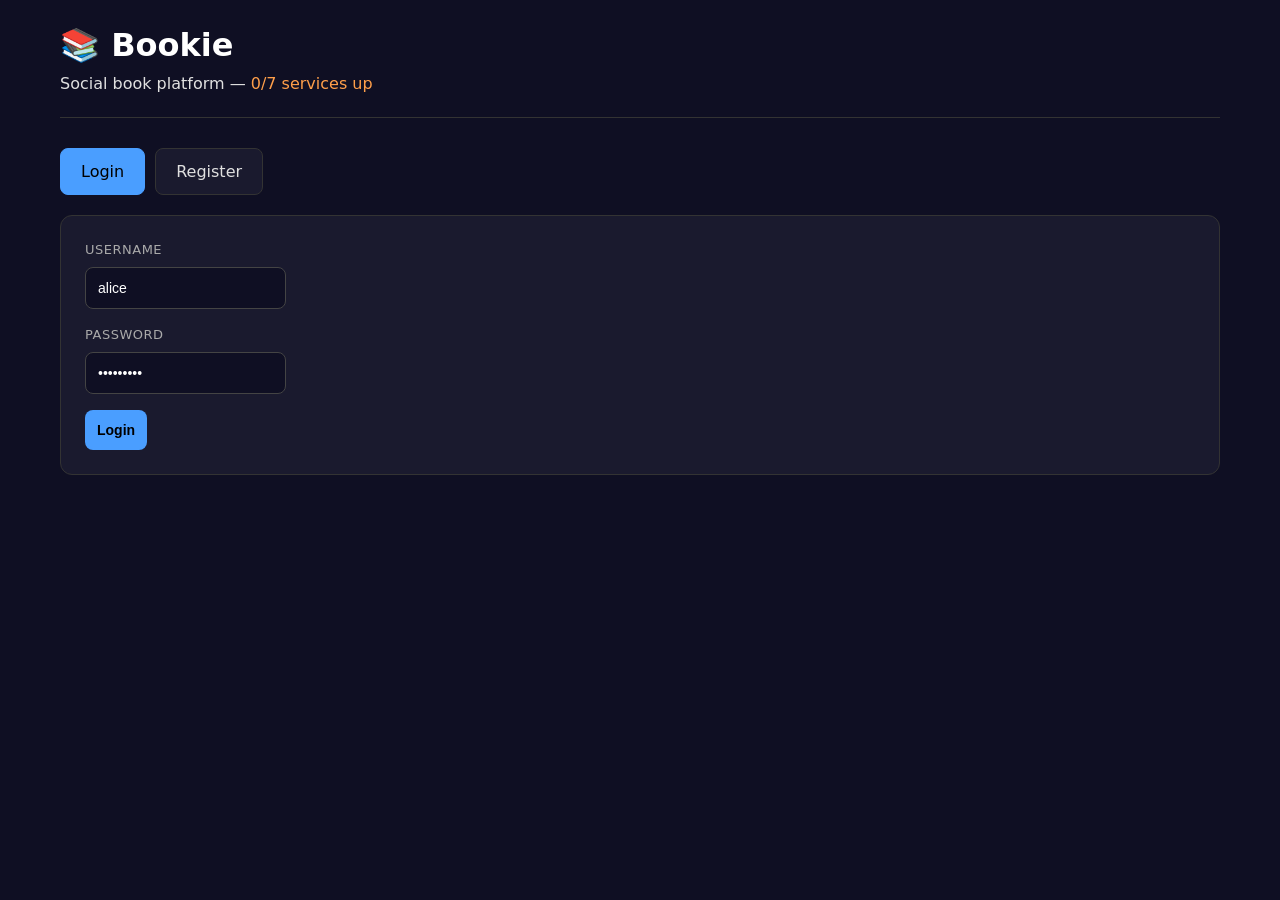
<file: frontend/index.html>
<!DOCTYPE html>
<html lang="en">
<head>
    <meta charset="UTF-8">
    <meta name="viewport" content="width=device-width, initial-scale=1.0">
    <title>Bookie</title>
    <style>
        * { box-sizing: border-box; margin: 0; padding: 0; }
        body { font-family: system-ui, -apple-system, sans-serif; background: #0f0f23; color: #e0e0e0; line-height: 1.6; }
        .container { max-width: 1200px; margin: 0 auto; padding: 20px; }
        header { border-bottom: 1px solid #333; padding-bottom: 20px; margin-bottom: 30px; }
        h1 { color: #fff; font-size: 2rem; }
        .tabs { display: flex; gap: 10px; margin-bottom: 20px; flex-wrap: wrap; }
        .tab { padding: 10px 20px; background: #1a1a2e; border: 1px solid #333; border-radius: 8px; cursor: pointer; transition: all 0.2s; }
        .tab:hover { background: #252542; }
        .tab.active { background: #4a9eff; color: #000; border-color: #4a9eff; }
        .panel { display: none; background: #1a1a2e; border-radius: 12px; padding: 24px; border: 1px solid #333; }
        .panel.active { display: block; }
        input, textarea, button, select { padding: 12px; border-radius: 8px; border: 1px solid #444; background: #0f0f23; color: #fff; font-size: 14px; }
        input:focus, textarea:focus, select:focus { outline: none; border-color: #4a9eff; }
        button { background: #4a9eff; color: #000; border: none; cursor: pointer; font-weight: 600; transition: opacity 0.2s; }
        button:hover { opacity: 0.9; }
        button.danger { background: #ff4a4a; color: #fff; }
        button.secondary { background: #666; color: #fff; }
        .form-group { margin-bottom: 16px; }
        .form-group label { display: block; margin-bottom: 6px; color: #aaa; font-size: 13px; text-transform: uppercase; letter-spacing: 0.5px; }
        .grid { display: grid; grid-template-columns: repeat(auto-fill, minmax(300px, 1fr)); gap: 16px; }
        .card { background: #0f0f23; border: 1px solid #333; border-radius: 10px; padding: 16px; transition: border-color 0.2s; }
        .card:hover { border-color: #4a9eff; }
        .card h3 { color: #fff; margin-bottom: 8px; font-size: 1.1rem; }
        .card p { color: #888; font-size: 14px; }
        .card .meta { display: flex; gap: 12px; margin-top: 12px; font-size: 12px; color: #666; flex-wrap: wrap; }
        .error { background: #3a1a1a; border: 1px solid #ff4444; color: #ff8888; padding: 12px; border-radius: 8px; margin-bottom: 16px; }
        .success { background: #1a3a1a; border: 1px solid #44ff44; color: #88ff88; padding: 12px; border-radius: 8px; margin-bottom: 16px; }
        .loading { opacity: 0.6; pointer-events: none; }
        .badge { display: inline-block; padding: 4px 10px; border-radius: 20px; font-size: 11px; font-weight: 600; text-transform: uppercase; }
        .badge-book { background: #ff9f4a20; color: #ff9f4a; }
        .badge-auth { background: #4a9eff20; color: #4a9eff; }
        .badge-social { background: #ff4a9e20; color: #ff4a9e; }
        .hidden { display: none !important; }
        #userBar { display: flex; align-items: center; gap: 16px; margin-bottom: 20px; flex-wrap: wrap; }
        #userBar span { color: #4a9eff; }
        .flex { display: flex; gap: 12px; align-items: center; }
        .flex-col { flex-direction: column; align-items: stretch; }
        pre { background: #0a0a1a; padding: 16px; border-radius: 8px; overflow-x: auto; font-size: 12px; color: #aaa; border: 1px solid #333; }
        .review-item { border-bottom: 1px solid #333; padding: 12px 0; }
        .review-item:last-child { border-bottom: none; }
        .stars { color: #ff9f4a; }
        .nav-tabs { display: flex; gap: 8px; margin-bottom: 16px; border-bottom: 1px solid #333; padding-bottom: 12px; }
        .nav-tab { padding: 8px 16px; cursor: pointer; border-radius: 6px; font-size: 13px; }
        .nav-tab:hover { background: #252542; }
        .nav-tab.active { background: #4a9eff; color: #000; }
    </style>
</head>
<body>
    <div class="container">
        <header>
            <h1>📚 Bookie</h1>
            <p>Social book platform — <span id="connStatus" style="color:#666;">checking services...</span></p>
        </header>

        <div id="authPanel">
            <div class="tabs">
                <div class="tab active" onclick="switchTab('login')">Login</div>
                <div class="tab" onclick="switchTab('register')">Register</div>
            </div>
            <div id="loginPanel" class="panel active">
                <div class="form-group"><label>Username</label><input type="text" id="loginUser" value="alice"></div>
                <div class="form-group"><label>Password</label><input type="password" id="loginPass" value="secret123"></div>
                <button onclick="login()">Login</button>
            </div>
            <div id="registerPanel" class="panel">
                <div class="form-group"><label>Username</label><input type="text" id="regUser"></div>
                <div class="form-group"><label>Email</label><input type="email" id="regEmail"></div>
                <div class="form-group"><label>Password</label><input type="password" id="regPass"></div>
                <button onclick="register()">Register</button>
            </div>
        </div>

        <div id="appPanel" class="hidden">
            <div id="userBar">
                <span id="userName"></span>
                <button onclick="logout()" class="danger">Logout</button>
            </div>
            <div class="tabs">
                <div class="tab active" onclick="switchAppTab('books')">📖 Books</div>
                <div class="tab" onclick="switchAppTab('search')">🔍 Search</div>
                <div class="tab" onclick="switchAppTab('reviews')">💬 Reviews</div>
                <div class="tab" onclick="switchAppTab('shelves')">📚 Shelves</div>
                <div class="tab" onclick="switchAppTab('social')">❤️ Social</div>
                <div class="tab" onclick="switchAppTab('profile')">👤 Profile</div>
                <div class="tab" onclick="switchAppTab('follow')">➕ Follow</div>
                <div class="tab" onclick="switchAppTab('recs')">⭐ Recs</div>
            </div>

            <div id="booksPanel" class="panel active">
                <h2>Books</h2>
                <div id="booksList" class="grid"></div>
            </div>

            <div id="searchPanel" class="panel">
                <div class="form-group flex">
                    <input type="text" id="searchQuery" placeholder="Search books..." style="flex:1;" onkeypress="if(event.key==='Enter')searchBooks()">
                    <button onclick="searchBooks()">Search</button>
                </div>
                <div id="searchResults" class="grid"></div>
            </div>

            <div id="reviewsPanel" class="panel">
                <h2>Book Reviews</h2>
                <div class="form-group">
                    <label>Book ISBN</label>
                    <input type="text" id="reviewIsbn" value="9780451524935">
                </div>
                <button onclick="loadBookReviews()">Load Reviews</button>
                <div id="reviewsList" style="margin-top:16px;"></div>
            </div>

            <div id="shelvesPanel" class="panel">
                <h2>My Shelves</h2>
                <div class="form-group flex">
                    <input type="text" id="shelfName" placeholder="New shelf name" style="flex:1;">
                    <button onclick="createShelf()">Create</button>
                </div>
                <button onclick="loadShelves()" class="secondary" style="margin-bottom:16px;">Refresh</button>
                <div id="shelvesList" class="grid"></div>
            </div>

            <div id="socialPanel" class="panel">
                <h2>Rate & Review</h2>
                <div class="form-group">
                    <label>Book ISBN</label>
                    <input type="text" id="socialIsbn" value="9780451524935">
                </div>
                <div class="form-group">
                    <label>Rating</label>
                    <select id="socialRating">
                        <option value="5">⭐⭐⭐⭐⭐</option>
                        <option value="4">⭐⭐⭐⭐</option>
                        <option value="3">⭐⭐⭐</option>
                        <option value="2">⭐⭐</option>
                        <option value="1">⭐</option>
                    </select>
                </div>
                <div class="form-group">
                    <label>Review</label>
                    <textarea id="socialReview" rows="3">Great book!</textarea>
                </div>
                <div class="flex">
                    <button onclick="submitReview()">Submit Review</button>
                    <button onclick="rateBook()" class="secondary">Rate Only</button>
                    <button onclick="likeBook()" style="background:#ff4a9e;">❤️ Like</button>
                </div>
                <div id="socialMsg"></div>
            </div>

            <div id="profilePanel" class="panel">
                <h2>My Profile</h2>
                <div id="profileData"></div>
                <div class="form-group">
                    <label>Bio</label>
                    <textarea id="profileBio" rows="2"></textarea>
                </div>
                <button onclick="updateProfile()">Update</button>
            </div>

            <div id="followPanel" class="panel">
                <h2>Follow Users</h2>
                <div class="form-group flex">
                    <input type="number" id="followId" placeholder="User ID" value="2">
                    <button onclick="followUser()">Follow</button>
                    <button onclick="unfollowUser()" class="danger">Unfollow</button>
                    <button onclick="checkFollow()" class="secondary">Check</button>
                </div>
                <div id="followResult"></div>
                <h3 style="margin-top:24px;">My Network</h3>
                <button onclick="loadMyNetwork()" class="secondary">Load</button>
                <div id="networkData" style="margin-top:12px;"></div>
            </div>

            <div id="recsPanel" class="panel">
                <h2>Recommendations</h2>
                <div class="form-group">
                    <label>Based on book (optional)</label>
                    <input type="text" id="recBookId" placeholder="Work ID or ISBN">
                </div>
                <button onclick="getRecommendations()">Get Recommendations</button>
                <div id="recsList" class="grid" style="margin-top:16px;"></div>
            </div>
        </div>

        <div id="msg"></div>
    </div>

<script>
const API = {
    auth: 'http://localhost:8001/api/v1',
    user: 'http://localhost:8002/api/v1',
    follow: 'http://localhost:8003/api/v1',
    social: 'http://localhost:8004/api/v1/social',
    rag: 'http://localhost:8005/api/v1/rag',
    rec: 'http://localhost:8006/api/v1',
    book: 'http://localhost:8007/api/v3',
};

let token = localStorage.getItem('token') || '';
let userId = localStorage.getItem('userId') || '';
let username = localStorage.getItem('username') || '';

// Check services on load
async function checkServices() {
    const status = document.getElementById('connStatus');
    const serviceHealthUrls = [
        API.auth + '/health',
        API.user + '/health',
          API.follow + '/health',
        API.social + '/health',
        API.rag + '/health',
        API.rec + '/health',
        API.book + '/health',
    ];
    const checks = await Promise.all(serviceHealthUrls.map((url) =>
        fetch(url).then((res) => res.ok).catch(() => false)
    ));
    const up = checks.filter(Boolean).length;
    status.textContent = `${up}/${serviceHealthUrls.length} services up`;
    status.style.color = up === serviceHealthUrls.length ? '#44ff44' : '#ff9f4a';
}
checkServices();

if (token) { showApp(); loadProfile(); loadBooks(); }

function truncate(text, max = 120) {
    if (!text) return '';
    return text.length > max ? `${text.substring(0, max)}...` : text;
}

function switchTab(tab) {
    document.querySelectorAll('#authPanel .tab').forEach(t => t.classList.remove('active'));
    document.querySelectorAll('#authPanel .panel').forEach(p => p.classList.remove('active'));
    const targetTab = (typeof event !== 'undefined' && event && event.target)
        ? event.target
        : document.querySelectorAll('#authPanel .tab')[tab === 'register' ? 1 : 0];
    if (targetTab) targetTab.classList.add('active');
    document.getElementById(tab + 'Panel').classList.add('active');
}

function switchAppTab(tab) {
    document.querySelectorAll('#appPanel .tab').forEach(t => t.classList.remove('active'));
    document.querySelectorAll('#appPanel .panel').forEach(p => p.classList.remove('active'));
    const tabOrder = ['books', 'search', 'reviews', 'shelves', 'social', 'profile', 'follow', 'recs'];
    const idx = tabOrder.indexOf(tab);
    const targetTab = (typeof event !== 'undefined' && event && event.target)
        ? event.target
        : (idx >= 0 ? document.querySelectorAll('#appPanel .tab')[idx] : null);
    if (targetTab) targetTab.classList.add('active');
    document.getElementById(tab + 'Panel').classList.add('active');
    if (tab === 'books') loadBooks();
    if (tab === 'shelves') loadShelves();
}

function showMsg(text, isError) {
    const el = document.getElementById('msg');
    el.className = isError ? 'error' : 'success';
    el.textContent = text;
    setTimeout(() => el.className = '', 4000);
}

async function api(url, opts = {}) {
    if (token) opts.headers = { ...opts.headers, 'Authorization': `Bearer ${token}` };
    opts.headers = { 'Content-Type': 'application/json', ...opts.headers };
    const res = await fetch(url, opts);
    if (res.status === 401) { logout(); throw new Error('Session expired'); }
    if (!res.ok) {
        let message = `HTTP ${res.status}`;
        try {
            const payload = await res.json();
            if (typeof payload?.detail === 'string') {
                message = payload.detail;
            } else if (payload?.detail) {
                message = JSON.stringify(payload.detail);
            } else {
                message = JSON.stringify(payload);
            }
        } catch (_) {
            const errText = await res.text();
            if (errText) message = errText;
        }
        throw new Error(message);
    }
    if (res.status === 204) return null;
    return res.json();
}

// Auth
async function login() {
    try {
        const data = await api(API.auth + '/login', {
            method: 'POST',
            body: JSON.stringify({
                username: document.getElementById('loginUser').value,
                password: document.getElementById('loginPass').value
            })
        });
        token = data.access_token;
        username = data.user?.username || document.getElementById('loginUser').value;
        localStorage.setItem('token', token);
        localStorage.setItem('refresh', data.refresh_token);
        localStorage.setItem('username', username);
        showMsg('Login successful!');
        showApp();
        loadProfile();
    } catch (e) { showMsg(e.message, true); }
}

async function register() {
    try {
        await api(API.auth + '/register', {
            method: 'POST',
            body: JSON.stringify({
                username: document.getElementById('regUser').value,
                email: document.getElementById('regEmail').value,
                password: document.getElementById('regPass').value
            })
        });
        showMsg('Registered! Now login.');
        switchTab('login');
    } catch (e) { showMsg(e.message, true); }
}

function logout() {
    token = ''; userId = ''; username = '';
    localStorage.clear();
    document.getElementById('authPanel').classList.remove('hidden');
    document.getElementById('appPanel').classList.add('hidden');
}

function showApp() {
    document.getElementById('authPanel').classList.add('hidden');
    document.getElementById('appPanel').classList.remove('hidden');
    document.getElementById('userName').textContent = `👤 ${username}`;
    loadBooks();
}

// Profile
async function loadProfile() {
    try {
        const data = await api(API.user + '/me');
        userId = data.id;
        localStorage.setItem('userId', userId);
        document.getElementById('profileData').innerHTML = `<pre>${JSON.stringify(data, null, 2)}</pre>`;
        document.getElementById('profileBio').value = data.bio || '';
    } catch (e) { showMsg(e.message, true); }
}

async function updateProfile() {
    try {
        await api(API.user + '/me', {
            method: 'PATCH',
            body: JSON.stringify({ bio: document.getElementById('profileBio').value })
        });
        showMsg('Profile updated!');
        loadProfile();
    } catch (e) { showMsg(e.message, true); }
}

// Books
async function loadBooks() {
    const list = document.getElementById('booksList');
    list.innerHTML = '<p>Loading...</p>';
    try {
        const data = await api(API.book + '/books?limit=20');
        list.innerHTML = (Array.isArray(data) ? data : []).map(b => `
            <div class="card">
                <h3>${b.title || 'Untitled'}</h3>
                <p>${b.authors?.join(', ') || b.author || 'Unknown author'}</p>
                <p style="font-size:12px;color:#666;margin-top:4px;">${truncate(b.description, 100)}</p>
                <div class="meta">
                    <span class="badge badge-book">${b.work_id || b.isbn || ''}</span>
                    <span>${b.published_date || b.year || ''}</span>
                </div>
            </div>
        `).join('') || '<p>No cached books yet. Search to fetch and cache titles.</p>';
    } catch (e) { list.innerHTML = `<p class="error">${e.message}</p>`; }
}

async function searchBooks() {
    const q = document.getElementById('searchQuery').value;
    const list = document.getElementById('searchResults');
    list.innerHTML = '<p>Searching...</p>';
    try {
        const data = await api(API.book + `/books/search?q=${encodeURIComponent(q)}&limit=10`);
        const results = data.results || data;
        list.innerHTML = (Array.isArray(results) ? results : []).map(b => `
            <div class="card">
                <h3>${b.title || 'Untitled'}</h3>
                <p>${b.authors?.join(', ') || b.author || 'Unknown'}</p>
                <p style="font-size:12px;color:#666;">${truncate(b.description, 120)}</p>
                <div class="meta">
                    <span class="badge badge-book">${b.work_id || ''}</span>
                    <span>Score: ${b.score?.toFixed(2) || 'N/A'}</span>
                </div>
            </div>
        `).join('') || '<p>No results</p>';
    } catch (e) { list.innerHTML = `<p class="error">${e.message}</p>`; }
}

// Reviews
async function loadBookReviews() {
    const isbn = document.getElementById('reviewIsbn').value;
    const list = document.getElementById('reviewsList');
    list.innerHTML = '<p>Loading...</p>';
    try {
        const [reviewResponse, stats] = await Promise.all([
            api(API.social + `/books/${isbn}/reviews`),
            api(API.social + `/books/${isbn}/stats`)
        ]);
        const reviews = reviewResponse?.items || [];
        let html = `<div style="margin-bottom:16px;"><strong>Stats:</strong> ${JSON.stringify(stats)}</div>`;
        html += reviews.map(r => `
            <div class="review-item">
                <p><strong>${r.title || 'Review'}</strong></p>
                <p>${r.content || ''}</p>
                <div class="meta">
                    <span>By user ${r.user_id}</span>
                    <span>Likes ${r.likes_count || 0}</span>
                    <span>Replies ${r.replies_count || 0}</span>
                    <span>${r.created_at ? new Date(r.created_at).toLocaleDateString() : ''}</span>
                </div>
            </div>
        `).join('');
        list.innerHTML = html || '<p>No reviews</p>';
    } catch (e) { list.innerHTML = `<p class="error">${e.message}</p>`; }
}

// Shelves
async function loadShelves() {
    const list = document.getElementById('shelvesList');
    list.innerHTML = '<p>Loading...</p>';
    try {
        const data = await api(API.social + '/shelves/me');
        list.innerHTML = (data || []).map(s => `
            <div class="card">
                <h3>${s.name || 'Unnamed'}</h3>
                <div class="meta">
                    <span>Shelf #${s.id || '-'}</span>
                    <span class="badge badge-social">${(s.visibility || 'private').toUpperCase()}</span>
                </div>
            </div>
        `).join('') || '<p>No shelves</p>';
    } catch (e) { list.innerHTML = `<p class="error">${e.message}</p>`; }
}

async function createShelf() {
    try {
        await api(API.social + '/shelves', {
            method: 'POST',
            body: JSON.stringify({ name: document.getElementById('shelfName').value })
        });
        showMsg('Shelf created!');
        loadShelves();
    } catch (e) { showMsg(e.message, true); }
}

// Social
async function submitReview() {
    try {
        const isbn = document.getElementById('socialIsbn').value;
        const content = document.getElementById('socialReview').value;
        const rating = parseFloat(document.getElementById('socialRating').value);

        if (!content || content.trim().length < 10) {
            throw new Error('Review must be at least 10 characters long.');
        }

        await api(API.social + '/reviews', {
            method: 'POST',
            body: JSON.stringify({
                isbn,
                title: 'Review',
                content
            })
        });
        await api(API.social + '/ratings/' + isbn, {
            method: 'PUT',
            body: JSON.stringify({ rating })
        });
        document.getElementById('socialMsg').innerHTML = '<p class="success">Review submitted!</p>';
    } catch (e) { document.getElementById('socialMsg').innerHTML = `<p class="error">${e.message}</p>`; }
}

async function rateBook() {
    try {
        await api(API.social + '/ratings/' + document.getElementById('socialIsbn').value, {
            method: 'PUT',
            body: JSON.stringify({ rating: parseInt(document.getElementById('socialRating').value) })
        });
        document.getElementById('socialMsg').innerHTML = '<p class="success">Rated!</p>';
    } catch (e) { document.getElementById('socialMsg').innerHTML = `<p class="error">${e.message}</p>`; }
}

async function likeBook() {
    try {
        await api(API.social + '/likes/' + document.getElementById('socialIsbn').value, { method: 'POST' });
        document.getElementById('socialMsg').innerHTML = '<p class="success">Liked!</p>';
    } catch (e) { document.getElementById('socialMsg').innerHTML = `<p class="error">${e.message}</p>`; }
}

// Follow
async function followUser() {
    try {
        const id = document.getElementById('followId').value;
        await api(API.follow + '/follow/' + id, { method: 'POST' });
        document.getElementById('followResult').innerHTML = '<p class="success">Followed!</p>';
    } catch (e) { document.getElementById('followResult').innerHTML = `<p class="error">${e.message}</p>`; }
}

async function unfollowUser() {
    try {
        const id = document.getElementById('followId').value;
        await api(API.follow + '/follow/' + id, { method: 'DELETE' });
        document.getElementById('followResult').innerHTML = '<p class="success">Unfollowed!</p>';
    } catch (e) { document.getElementById('followResult').innerHTML = `<p class="error">${e.message}</p>`; }
}

async function checkFollow() {
    try {
        const id = document.getElementById('followId').value;
        const data = await api(API.follow + '/follow/check/' + id);
        document.getElementById('followResult').innerHTML = `<pre>${JSON.stringify(data, null, 2)}</pre>`;
    } catch (e) { document.getElementById('followResult').innerHTML = `<p class="error">${e.message}</p>`; }
}

async function loadMyNetwork() {
    try {
        const [followers, following] = await Promise.all([
            api(API.user + `/users/${userId}/followers`),
            api(API.user + `/users/${userId}/following`)
        ]);
        const followerIds = followers?.user_ids || followers?.items || [];
        const followingIds = following?.user_ids || following?.items || [];
        document.getElementById('networkData').innerHTML = `
            <p><strong>Followers:</strong> ${followerIds.length}</p>
            <p><strong>Following:</strong> ${followingIds.length}</p>
            <pre>${JSON.stringify({followers: followerIds, following: followingIds}, null, 2)}</pre>
        `;
    } catch (e) { document.getElementById('networkData').innerHTML = `<p class="error">${e.message}</p>`; }
}

// Recommendations
async function getRecommendations() {
    const list = document.getElementById('recsList');
    list.innerHTML = '<p>Loading...</p>';
    try {
        const currentBook = document.getElementById('recBookId').value;
        const data = await api(API.rec + '/recommend?top_k=10&diversify=true', {
            method: 'POST',
            body: JSON.stringify({
                user_id: userId,
                history_book_ids: currentBook ? [currentBook] : [],
                current_book_id: currentBook || ''
            })
        });
        list.innerHTML = (data.recommendations || []).map(r => `
            <div class="card">
                <h3>${r.title || 'Unknown'}</h3>
                <p>${r.authors?.join(', ') || ''}</p>
                <p style="font-size:12px;color:#666;">${truncate(r.description, 100)}</p>
                <div class="meta">
                    <span class="badge badge-auth">Score: ${r.score?.toFixed(2) || 'N/A'}</span>
                    <span>${r.genres?.[0] || ''}</span>
                </div>
            </div>
        `).join('') || '<p>No recommendations yet. Try rating some books first!</p>';
    } catch (e) { list.innerHTML = `<p class="error">${e.message}</p>`; }
}
</script>
</body>
</html>
</file>
